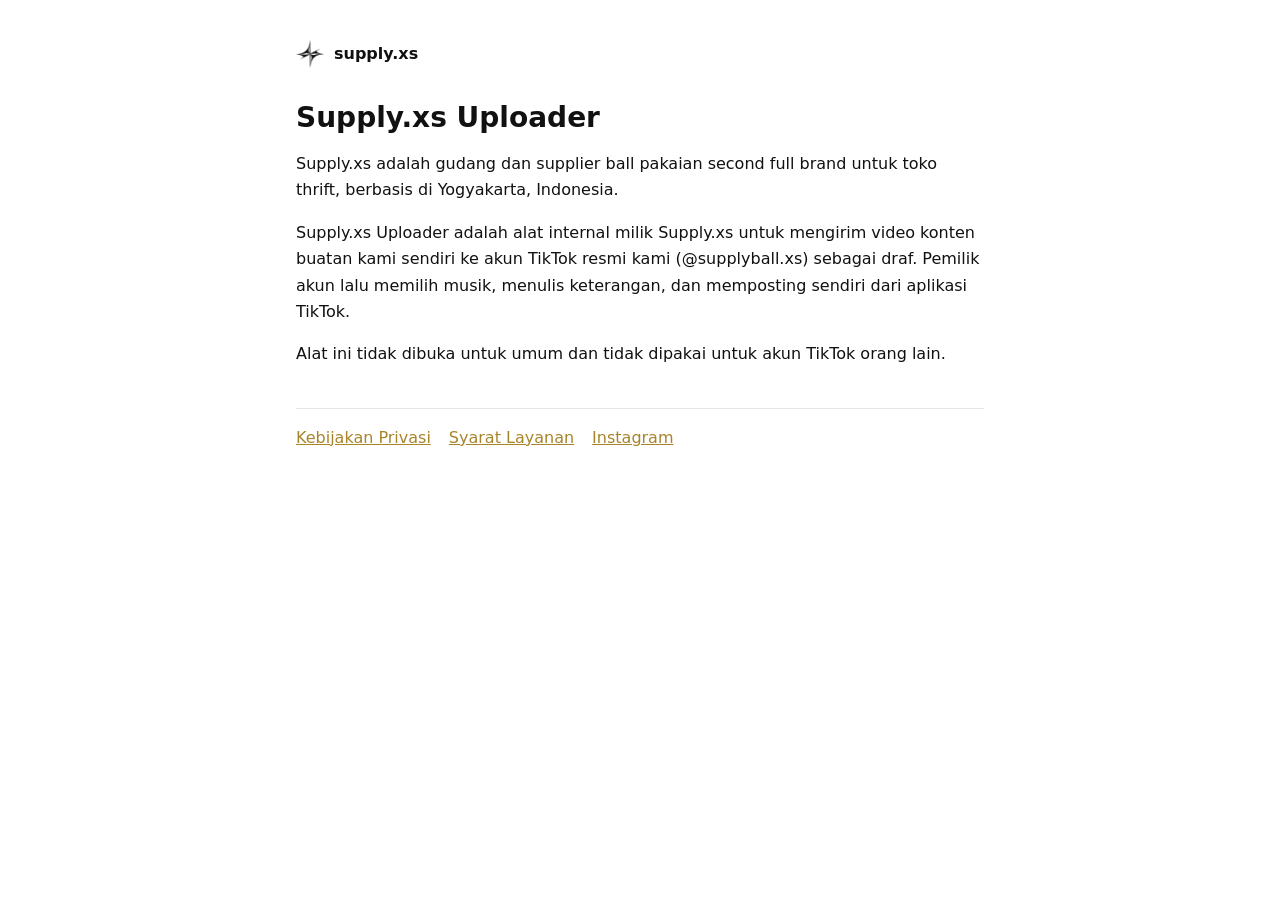
<file: index.html>
<!doctype html>
<html lang="id">
<head>
<meta charset="utf-8">
<meta name="viewport" content="width=device-width, initial-scale=1">
<title>Supply.xs Uploader</title>
<link rel="stylesheet" href="gaya.css">
</head>
<body>
<main>
<header><img src="logo.png" alt=""><a href="./">supply.xs</a></header>
<h1>Supply.xs Uploader</h1>
<p>Supply.xs adalah gudang dan supplier ball pakaian second full brand untuk toko thrift, berbasis di Yogyakarta, Indonesia.</p>
<p>Supply.xs Uploader adalah alat internal milik Supply.xs untuk mengirim video konten buatan kami sendiri ke akun TikTok resmi kami (@supplyball.xs) sebagai draf. Pemilik akun lalu memilih musik, menulis keterangan, dan memposting sendiri dari aplikasi TikTok.</p>
<p>Alat ini tidak dibuka untuk umum dan tidak dipakai untuk akun TikTok orang lain.</p>
<nav><a href="privacy.html">Kebijakan Privasi</a><a href="terms.html">Syarat Layanan</a><a href="https://www.instagram.com/supply.xs/">Instagram</a></nav>
</main>
</body>
</html>
</file>
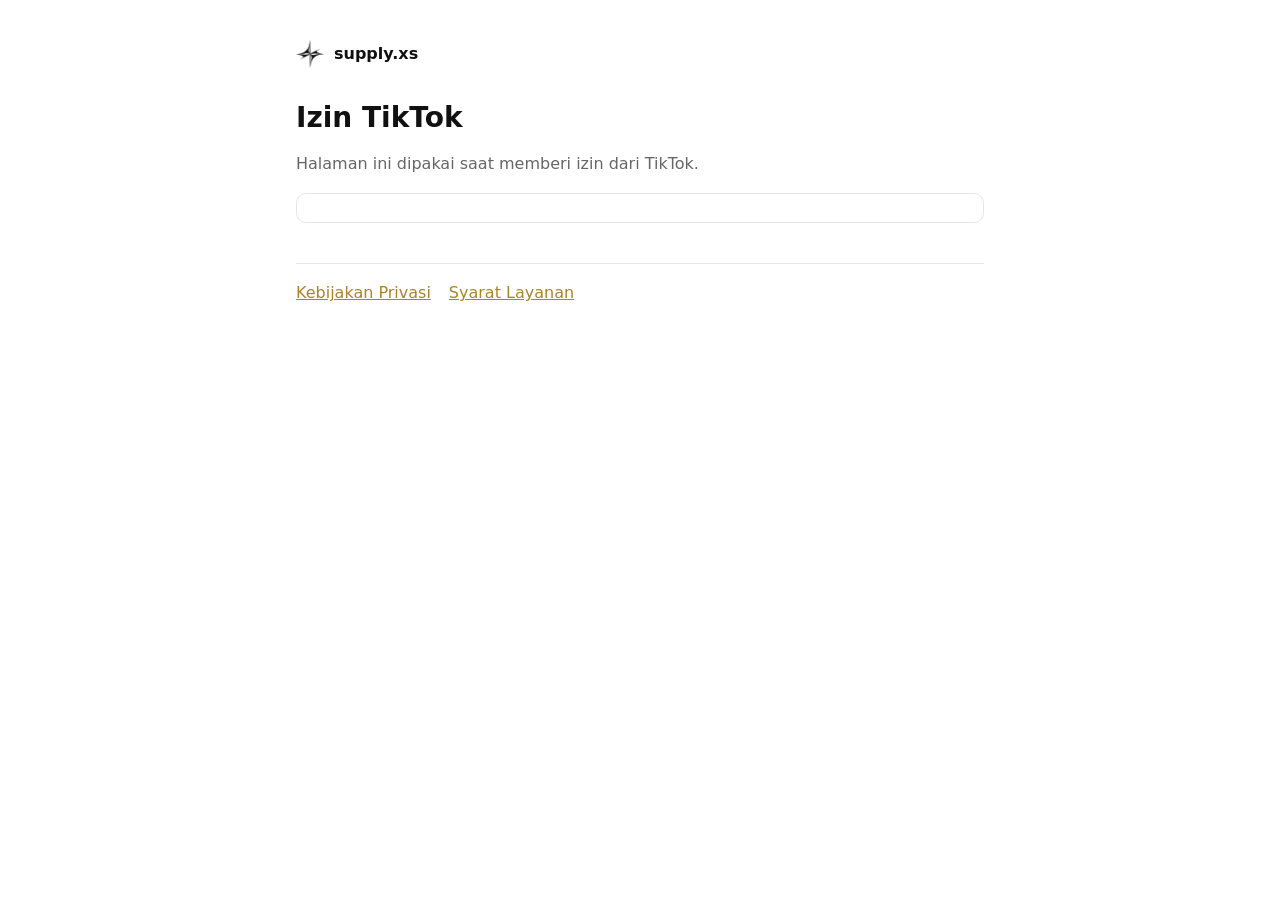
<file: callback.html>
<!doctype html>
<html lang="id">
<head>
<meta charset="utf-8">
<meta name="viewport" content="width=device-width, initial-scale=1">
<meta name="robots" content="noindex">
<title>Izin TikTok</title>
<link rel="stylesheet" href="gaya.css">
</head>
<body>
<main>
<header><img src="logo.png" alt=""><a href="./">supply.xs</a></header>
<h1 id="judul">Izin TikTok</h1>
<p id="pesan" class="redup">Memeriksa…</p>
<code id="kode" hidden></code>
<script>
  // Halaman balik dari TikTok Login Kit: tampilkan kode sekali pakai supaya bisa ditukar menjadi token di perangkat Supply.xs.
  const q = new URLSearchParams(location.search);
  const kode = q.get("code"), galat = q.get("error");
  const pesan = document.getElementById("pesan"), kotak = document.getElementById("kode");
  if (kode) {
    document.getElementById("judul").textContent = "Izin diterima ✓";
    pesan.textContent = "Biarkan halaman ini terbuka. Claude akan membaca kode di bawah (berlaku beberapa menit, sekali pakai).";
    kotak.textContent = kode;
    kotak.hidden = false;
  } else if (galat) {
    document.getElementById("judul").textContent = "Izin dibatalkan";
    pesan.textContent = "TikTok mengirim: " + galat + ". Ulangi dari awal kalau perlu.";
  } else {
    pesan.textContent = "Halaman ini dipakai saat memberi izin dari TikTok.";
  }
</script>
<nav><a href="privacy.html">Kebijakan Privasi</a><a href="terms.html">Syarat Layanan</a></nav>
</main>
</body>
</html>
</file>
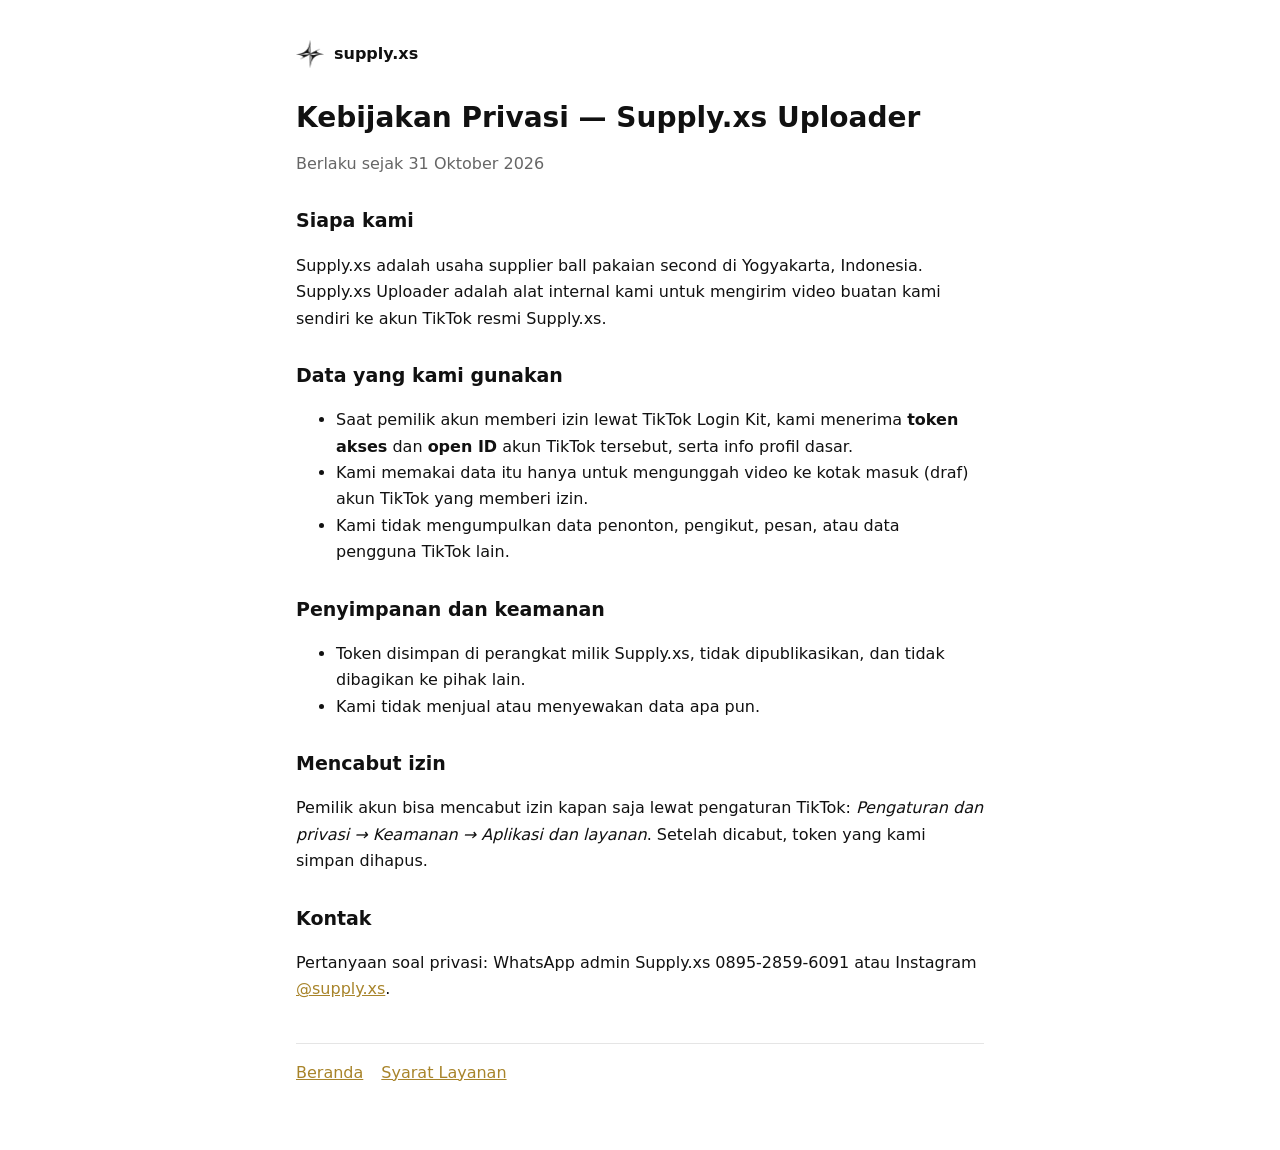
<file: privacy.html>
<!doctype html>
<html lang="id">
<head>
<meta charset="utf-8">
<meta name="viewport" content="width=device-width, initial-scale=1">
<title>Kebijakan Privasi</title>
<link rel="stylesheet" href="gaya.css">
</head>
<body>
<main>
<header><img src="logo.png" alt=""><a href="./">supply.xs</a></header>
<h1>Kebijakan Privasi — Supply.xs Uploader</h1>
<p class="redup">Berlaku sejak 31 Oktober 2026</p>

<h2>Siapa kami</h2>
<p>Supply.xs adalah usaha supplier ball pakaian second di Yogyakarta, Indonesia. Supply.xs Uploader adalah alat internal kami untuk mengirim video buatan kami sendiri ke akun TikTok resmi Supply.xs.</p>

<h2>Data yang kami gunakan</h2>
<ul>
<li>Saat pemilik akun memberi izin lewat TikTok Login Kit, kami menerima <b>token akses</b> dan <b>open ID</b> akun TikTok tersebut, serta info profil dasar.</li>
<li>Kami memakai data itu hanya untuk mengunggah video ke kotak masuk (draf) akun TikTok yang memberi izin.</li>
<li>Kami tidak mengumpulkan data penonton, pengikut, pesan, atau data pengguna TikTok lain.</li>
</ul>

<h2>Penyimpanan dan keamanan</h2>
<ul>
<li>Token disimpan di perangkat milik Supply.xs, tidak dipublikasikan, dan tidak dibagikan ke pihak lain.</li>
<li>Kami tidak menjual atau menyewakan data apa pun.</li>
</ul>

<h2>Mencabut izin</h2>
<p>Pemilik akun bisa mencabut izin kapan saja lewat pengaturan TikTok: <i>Pengaturan dan privasi → Keamanan → Aplikasi dan layanan</i>. Setelah dicabut, token yang kami simpan dihapus.</p>

<h2>Kontak</h2>
<p>Pertanyaan soal privasi: WhatsApp admin Supply.xs 0895-2859-6091 atau Instagram <a href="https://www.instagram.com/supply.xs/">@supply.xs</a>.</p>

<nav><a href="./">Beranda</a><a href="terms.html">Syarat Layanan</a></nav>
</main>
</body>
</html>
</file>
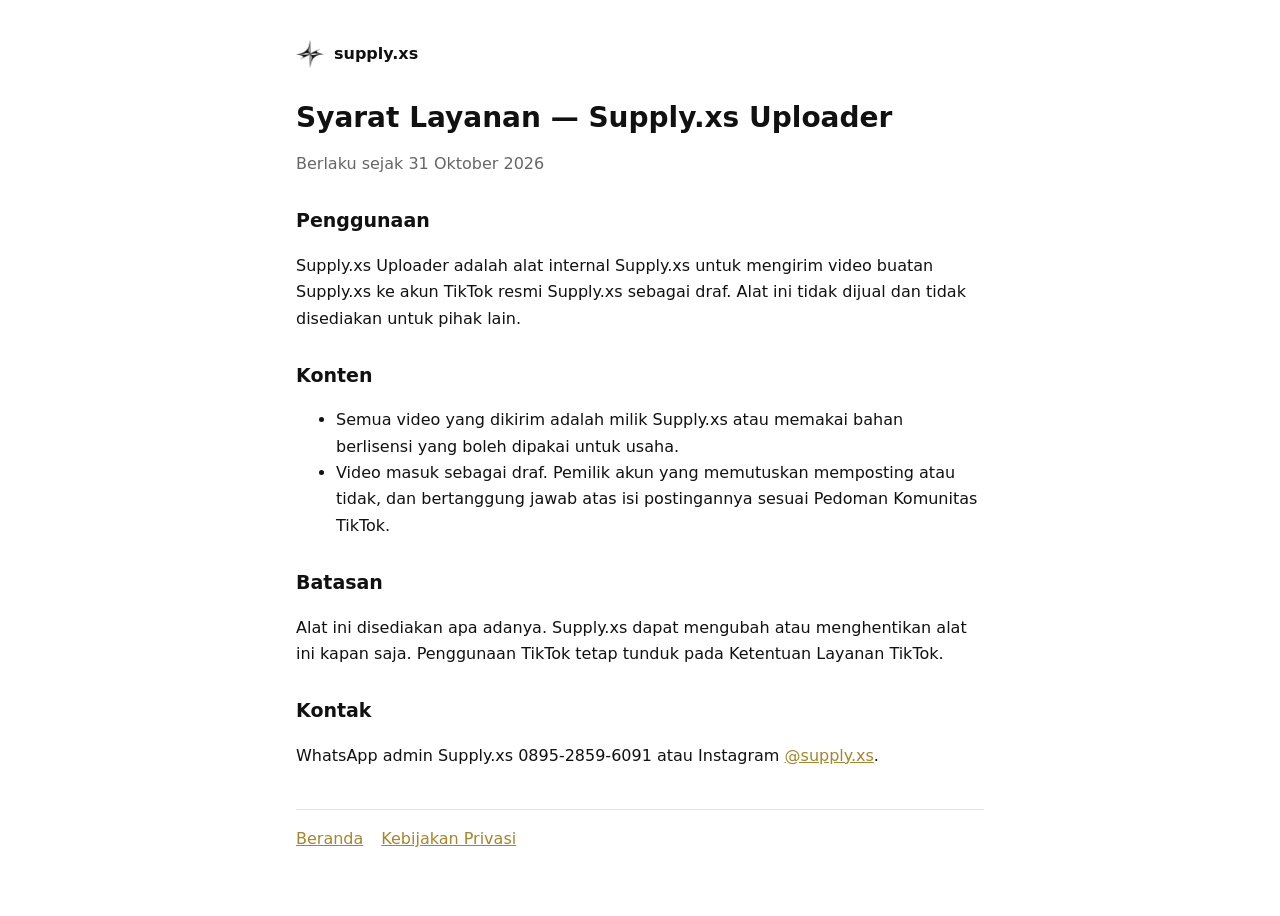
<file: terms.html>
<!doctype html>
<html lang="id">
<head>
<meta charset="utf-8">
<meta name="viewport" content="width=device-width, initial-scale=1">
<title>Syarat Layanan</title>
<link rel="stylesheet" href="gaya.css">
</head>
<body>
<main>
<header><img src="logo.png" alt=""><a href="./">supply.xs</a></header>
<h1>Syarat Layanan — Supply.xs Uploader</h1>
<p class="redup">Berlaku sejak 31 Oktober 2026</p>

<h2>Penggunaan</h2>
<p>Supply.xs Uploader adalah alat internal Supply.xs untuk mengirim video buatan Supply.xs ke akun TikTok resmi Supply.xs sebagai draf. Alat ini tidak dijual dan tidak disediakan untuk pihak lain.</p>

<h2>Konten</h2>
<ul>
<li>Semua video yang dikirim adalah milik Supply.xs atau memakai bahan berlisensi yang boleh dipakai untuk usaha.</li>
<li>Video masuk sebagai draf. Pemilik akun yang memutuskan memposting atau tidak, dan bertanggung jawab atas isi postingannya sesuai Pedoman Komunitas TikTok.</li>
</ul>

<h2>Batasan</h2>
<p>Alat ini disediakan apa adanya. Supply.xs dapat mengubah atau menghentikan alat ini kapan saja. Penggunaan TikTok tetap tunduk pada Ketentuan Layanan TikTok.</p>

<h2>Kontak</h2>
<p>WhatsApp admin Supply.xs 0895-2859-6091 atau Instagram <a href="https://www.instagram.com/supply.xs/">@supply.xs</a>.</p>

<nav><a href="./">Beranda</a><a href="privacy.html">Kebijakan Privasi</a></nav>
</main>
</body>
</html>
</file>
<file: gaya.css>
:root{--latar:#ffffff;--teks:#111111;--redup:#666666;--garis:#e5e5e5;--emas:#a8842a}
@media (prefers-color-scheme:dark){:root{--latar:#0e0e0e;--teks:#eeeeee;--redup:#9a9a9a;--garis:#2a2a2a;--emas:#c9a13b}}
*{box-sizing:border-box}
body{margin:0;background:var(--latar);color:var(--teks);font:16px/1.65 "Segoe UI",system-ui,-apple-system,sans-serif}
main{max-width:720px;margin:0 auto;padding:40px 16px 64px}
header{display:flex;align-items:center;gap:10px;margin-bottom:32px}
header img{width:28px;height:28px}
header a{color:var(--teks);text-decoration:none;font-weight:700}
h1{font-size:28px;line-height:1.25;margin:0 0 8px}
h2{font-size:19px;margin:28px 0 6px}
p,li{color:var(--teks)}
small,.redup{color:var(--redup)}
a{color:var(--emas)}
nav{margin-top:40px;padding-top:16px;border-top:1px solid var(--garis);display:flex;gap:18px;flex-wrap:wrap}
code{display:block;padding:14px;border:1px solid var(--garis);border-radius:10px;word-break:break-all;font-size:15px}
</file>
